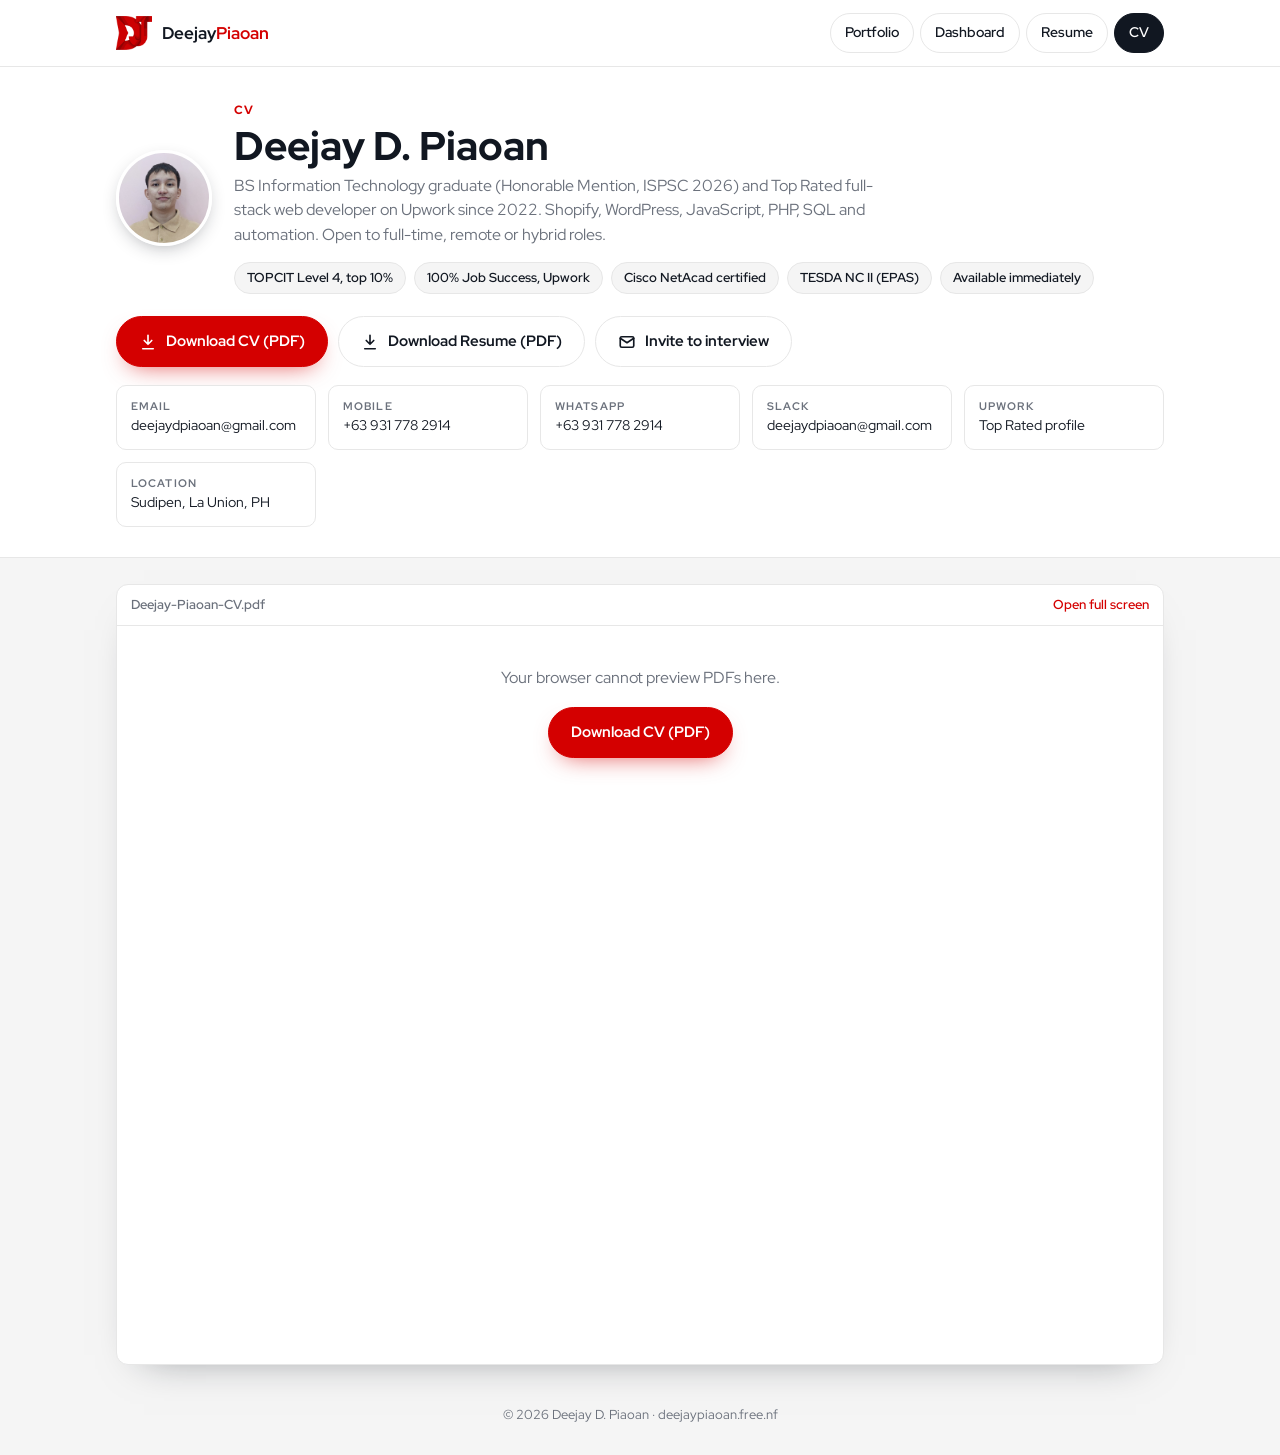
<file: cv/index.html>
<!doctype html>
<html lang="en">
<head>
<meta charset="utf-8">
<meta name="viewport" content="width=device-width, initial-scale=1">
<title>CV | Deejay Piaoan, Full-Stack Web Developer</title>
<meta name="description" content="Download the cv of Deejay D. Piaoan: BS Information Technology graduate, Top Rated full-stack web developer (Shopify, WordPress, automation), TOPCIT Level 4.">
<link rel="canonical" href="https://deejaypiaoan.free.nf/cv/">
<meta property="og:type" content="profile">
<meta property="og:title" content="CV | Deejay Piaoan">
<meta property="og:description" content="BSIT graduate and Top Rated full-stack web developer. View or download the cv (PDF).">
<meta property="og:url" content="https://deejaypiaoan.free.nf/cv/">
<meta property="og:image" content="https://deejaypiaoan.free.nf/wp-content/themes/deejay-cro/assets/img/deejay.jpg">
<link rel="icon" href="/wp-content/themes/deejay-cro/assets/img/favicon.png">
<link rel="preconnect" href="https://fonts.googleapis.com"><link rel="preconnect" href="https://fonts.gstatic.com" crossorigin>
<link href="https://fonts.googleapis.com/css2?family=Red+Hat+Display:wght@400;500;600;700;800;900&display=swap" rel="stylesheet">
<style>
:root{--red:#D40000;--red-dark:#b00000;--ink:#111721;--muted:#6b717c;--line:#E7E7E7;--grey:#F5F5F5;--bg:#fff}
*,*::before,*::after{box-sizing:border-box}
body{margin:0;font-family:"Red Hat Display",-apple-system,BlinkMacSystemFont,"Segoe UI",Roboto,Arial,sans-serif;color:var(--ink);background:var(--grey);line-height:1.55;-webkit-font-smoothing:antialiased}
a{color:inherit;text-decoration:none}
.wrap{max-width:1080px;margin:0 auto;padding:0 16px}
header{background:#fff;border-bottom:1px solid var(--line)}
.top{display:flex;align-items:center;justify-content:space-between;gap:12px;min-height:66px}
.logo{display:flex;align-items:center;gap:10px;font-weight:700;font-size:17px}
.logo img{width:36px;height:auto}
.logo span span{color:var(--red)}
.links{display:flex;gap:6px;flex-wrap:wrap}
.links a{font-size:14px;font-weight:600;padding:8px 14px;border-radius:45px;border:1px solid var(--line);background:#fff}
.links a:hover{border-color:var(--red);color:var(--red)}
.links a.on{background:var(--ink);border-color:var(--ink);color:#fff}
.hero{background:#fff;border-bottom:1px solid var(--line);padding:34px 0 30px}
.card{display:grid;grid-template-columns:auto 1fr;gap:22px;align-items:center}
.photo{width:96px;height:96px;border-radius:50%;object-fit:cover;border:3px solid #fff;box-shadow:0 6px 20px -8px rgba(17,23,33,.45)}
.eyebrow{font-size:12px;font-weight:800;letter-spacing:.12em;text-transform:uppercase;color:var(--red)}
h1{margin:4px 0 6px;font-size:clamp(26px,4.2vw,40px);line-height:1.1;font-weight:800}
.sub{color:var(--muted);font-size:16px;max-width:640px;margin:0}
.chips{display:flex;flex-wrap:wrap;gap:8px;margin-top:14px}
.chip{font-size:13px;font-weight:600;padding:5px 12px;border-radius:45px;background:var(--grey);border:1px solid var(--line)}
.actions{display:flex;flex-wrap:wrap;gap:10px;margin-top:22px}
.btn{display:inline-flex;align-items:center;gap:9px;font-weight:700;font-size:15px;padding:13px 22px;border-radius:45px;border:1.5px solid var(--line);background:#fff;transition:transform .15s,background .15s,border-color .15s}
.btn svg{width:18px;height:18px}
.btn:hover{transform:translateY(-1px);border-color:var(--ink)}
.btn--red{background:var(--red);border-color:var(--red);color:#fff;box-shadow:0 10px 24px -12px rgba(212,0,0,.7)}
.btn--red:hover{background:var(--red-dark);border-color:var(--red-dark)}
.viewer{padding:26px 0 40px}
.frame{background:#fff;border:1px solid var(--line);border-radius:12px;overflow:hidden;box-shadow:0 18px 40px -28px rgba(17,23,33,.5)}
.frame__bar{display:flex;justify-content:space-between;align-items:center;gap:10px;padding:10px 14px;border-bottom:1px solid var(--line);font-size:13px;font-weight:600;color:var(--muted)}
.frame__bar a{color:var(--red)}
.frame object,.frame iframe{display:block;width:100%;height:82vh;min-height:560px;border:0}
.fallback{padding:40px 20px;text-align:center}
.fallback p{color:var(--muted);margin:0 0 16px}
.contact{display:grid;grid-template-columns:repeat(auto-fit,minmax(170px,1fr));gap:12px;margin-top:18px}
.contact a,.contact div{background:#fff;border:1px solid var(--line);border-radius:10px;padding:12px 14px;font-size:14px}
.contact b{display:block;font-size:11px;letter-spacing:.1em;text-transform:uppercase;color:var(--muted)}
footer{text-align:center;color:var(--muted);font-size:13px;padding:0 16px 30px}
@media (max-width:640px){
  .top{flex-direction:column;align-items:flex-start;padding:12px 0}
  .card{grid-template-columns:1fr}
  .photo{width:76px;height:76px}
  .btn{flex:1 1 100%;justify-content:center}
  .frame object,.frame iframe{height:70vh;min-height:420px}
}
@media print{header,.actions,.viewer .frame__bar{display:none}}
</style>
</head>
<body>
<header>
  <div class="wrap top">
    <a class="logo" href="/"><img src="/wp-content/themes/deejay-cro/assets/img/logo.png" alt="" width="36" height="33"><span>Deejay<span>Piaoan</span></span></a>
    <nav class="links" aria-label="Portfolio">
      <a href="/">Portfolio</a>
      <a href="/dashboard/">Dashboard</a>
      <a href="/resume/">Resume</a>
      <a href="/cv/" class="on" aria-current="page">CV</a>
    </nav>
  </div>
</header>

<section class="hero">
  <div class="wrap">
    <div class="card">
      <img class="photo" src="/wp-content/themes/deejay-cro/assets/img/deejay.jpg" alt="Deejay D. Piaoan" width="96" height="96">
      <div>
        <div class="eyebrow">CV</div>
        <h1>Deejay D. Piaoan</h1>
        <p class="sub">BS Information Technology graduate (Honorable Mention, ISPSC 2026) and Top Rated full-stack web developer on Upwork since 2022. Shopify, WordPress, JavaScript, PHP, SQL and automation. Open to full-time, remote or hybrid roles.</p>
        <div class="chips">
          <span class="chip">TOPCIT Level 4, top 10%</span>
          <span class="chip">100% Job Success, Upwork</span>
          <span class="chip">Cisco NetAcad certified</span>
          <span class="chip">TESDA NC II (EPAS)</span>
          <span class="chip">Available immediately</span>
        </div>
      </div>
    </div>
    <div class="actions">
      <a class="btn btn--red" href="/cv/Deejay-Piaoan-CV.pdf" download="Deejay-Piaoan-CV.pdf"><svg viewBox="0 0 24 24" fill="none" stroke="currentColor" stroke-width="2.2" stroke-linecap="round" stroke-linejoin="round" aria-hidden="true"><path d="M12 3v12M7 10l5 5 5-5M5 21h14"/></svg>Download CV (PDF)</a>
      <a class="btn" href="/resume/Deejay-Piaoan-Resume.pdf" download="Deejay-Piaoan-Resume.pdf"><svg viewBox="0 0 24 24" fill="none" stroke="currentColor" stroke-width="2.2" stroke-linecap="round" stroke-linejoin="round" aria-hidden="true"><path d="M12 3v12M7 10l5 5 5-5M5 21h14"/></svg>Download Resume (PDF)</a>
      <a data-email class="btn" href="mailto:deejaydpiaoan@gmail.com?subject=Interview%20invitation%20for%20Deejay%20Piaoan"><svg viewBox="0 0 24 24" fill="none" stroke="currentColor" stroke-width="2.2" stroke-linecap="round" stroke-linejoin="round" aria-hidden="true"><rect x="3" y="5" width="18" height="14" rx="2"/><path d="M3 7l9 6 9-6"/></svg>Invite to interview</a>
    </div>
    <div class="contact">
      <a data-email href="mailto:deejaydpiaoan@gmail.com"><b>Email</b>deejaydpiaoan@gmail.com</a>
      <a href="tel:+639317782914"><b>Mobile</b>+63 931 778 2914</a>
      <a data-wa href="https://wa.me/639317782914?text=Hi%20Deejay%2C%20I%20saw%20your%20portfolio" target="_blank" rel="noopener"><b>WhatsApp</b>+63 931 778 2914</a>
      <a href="#" data-slack title="Slack: deejaydpiaoan@gmail.com"><b>Slack</b>deejaydpiaoan@gmail.com</a>
      <a href="https://www.upwork.com/freelancers/deejayp2" target="_blank" rel="noopener"><b>Upwork</b>Top Rated profile</a>
      <div><b>Location</b>Sudipen, La Union, PH</div>
    </div>
  </div>
</section>

<section class="viewer">
  <div class="wrap">
    <div class="frame">
      <div class="frame__bar"><span>Deejay-Piaoan-CV.pdf</span><a href="/cv/Deejay-Piaoan-CV.pdf" target="_blank" rel="noopener">Open full screen</a></div>
      <object data="/cv/Deejay-Piaoan-CV.pdf#view=FitH" type="application/pdf" aria-label="CV preview">
        <div class="fallback">
          <p>Your browser cannot preview PDFs here.</p>
          <a class="btn btn--red" href="/cv/Deejay-Piaoan-CV.pdf" download="Deejay-Piaoan-CV.pdf">Download CV (PDF)</a>
        </div>
      </object>
    </div>
  </div>
</section>

<footer>&copy; 2026 Deejay D. Piaoan &middot; <a href="/">deejaypiaoan.free.nf</a></footer>
<style>.djtoast{position:fixed;left:50%;bottom:24px;transform:translateX(-50%);z-index:2147483000;max-width:calc(100% - 32px);background:#202124;color:#fff;border:1px solid rgba(255,255,255,.18);border-radius:12px;padding:12px 16px;font:600 14px/1.45 inherit;box-shadow:0 12px 30px -10px rgba(0,0,0,.5)}
</style>
<script>(function(){var E='deejaydpiaoan@gmail.com';function toast(m){var o=document.querySelector('.djtoast');if(o)o.remove();var t=document.createElement('div');t.className='djtoast';t.setAttribute('role','status');t.textContent=m;document.body.appendChild(t);setTimeout(function(){t.remove();},8000);}
function copy(){try{if(navigator.clipboard)navigator.clipboard.writeText(E).catch(function(){});}catch(x){}}
document.addEventListener('click',function(e){var a=e.target.closest&&e.target.closest('a[data-slack],a[data-wa],a[data-email]');if(!a)return;
if(a.hasAttribute('data-slack')){e.preventDefault();copy();toast('My Slack: '+E+'. Add me with this email in Slack and I will accept right away.');return;}
if(a.hasAttribute('data-wa')){e.preventDefault();var u=a.href,w=null;try{w=window.open(u,'_blank');}catch(x){}if(w){try{w.opener=null;}catch(x){}}else{location.href=u;}toast('Opening WhatsApp chat with Deejay (+63 931 778 2914)...');return;}
if(a.hasAttribute('data-email')){copy();setTimeout(function(){toast('Email: '+E+' (copied). If no email app opened, paste it into Gmail or Outlook.');},300);}});})();</script>
</body>
</html>
</file>
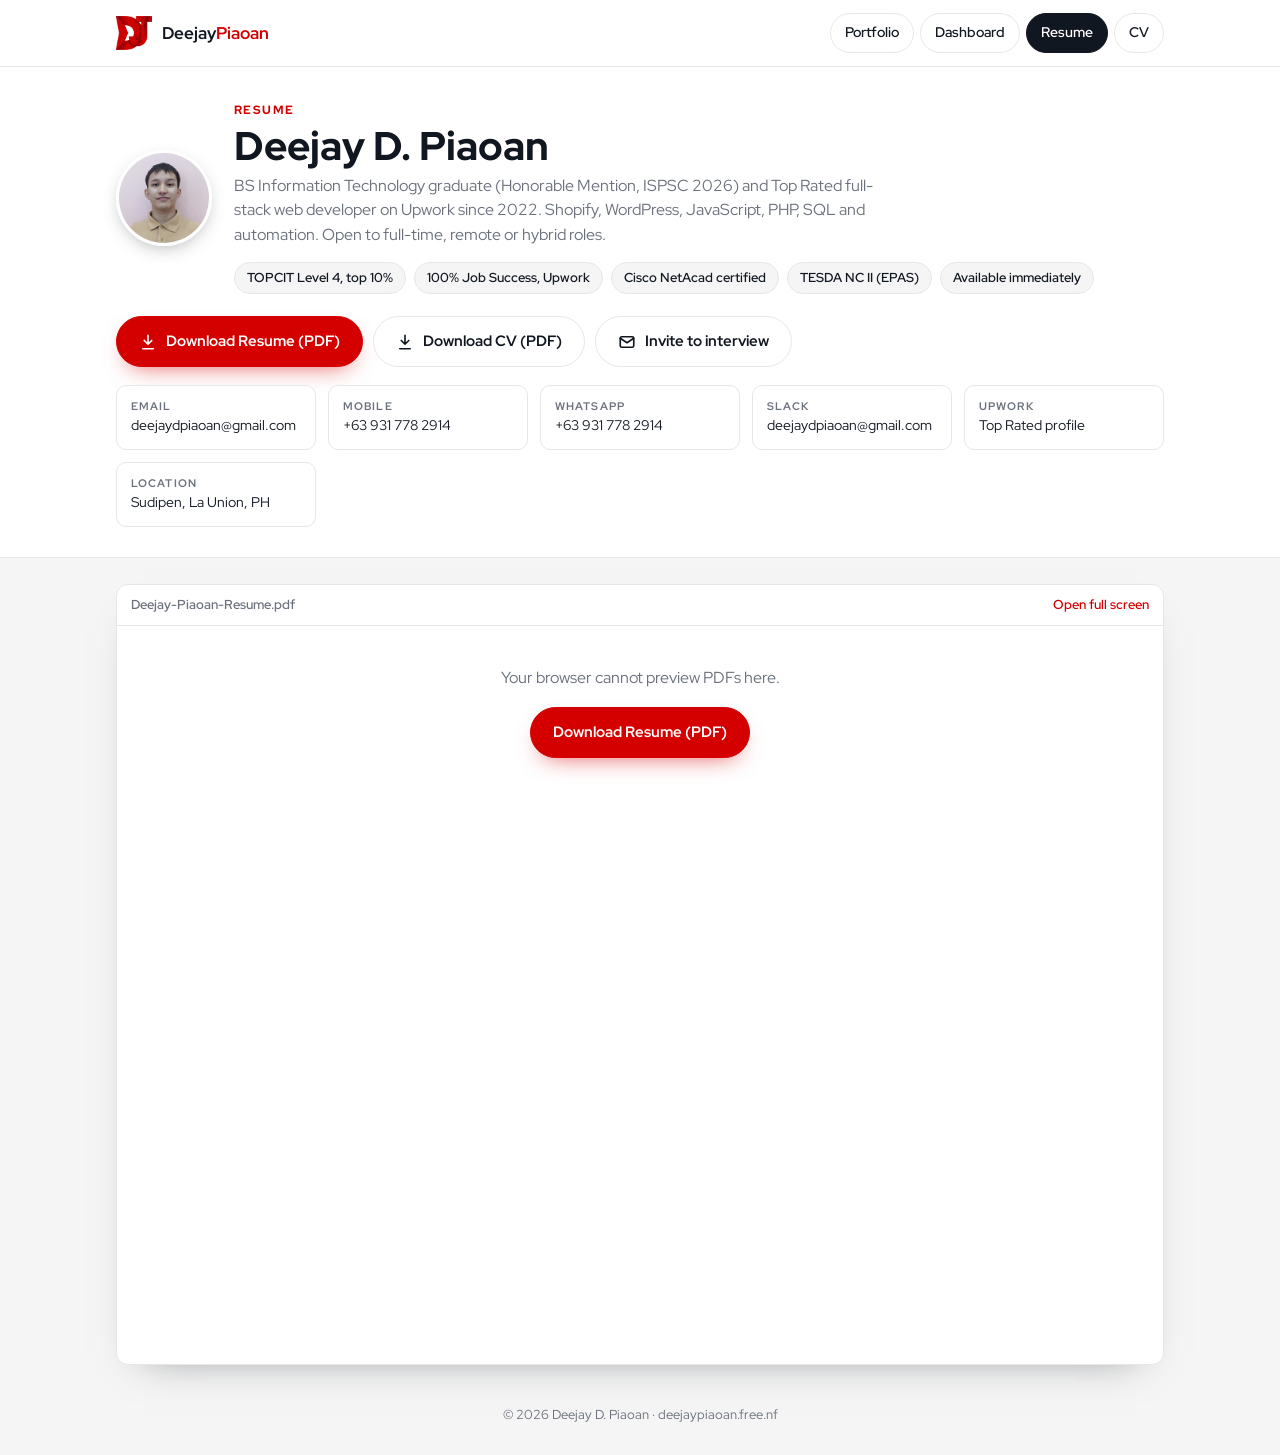
<file: resume/index.html>
<!doctype html>
<html lang="en">
<head>
<meta charset="utf-8">
<meta name="viewport" content="width=device-width, initial-scale=1">
<title>Resume | Deejay Piaoan, Full-Stack Web Developer</title>
<meta name="description" content="Download the resume of Deejay D. Piaoan: BS Information Technology graduate, Top Rated full-stack web developer (Shopify, WordPress, automation), TOPCIT Level 4.">
<link rel="canonical" href="https://deejaypiaoan.free.nf/resume/">
<meta property="og:type" content="profile">
<meta property="og:title" content="Resume | Deejay Piaoan">
<meta property="og:description" content="BSIT graduate and Top Rated full-stack web developer. View or download the resume (PDF).">
<meta property="og:url" content="https://deejaypiaoan.free.nf/resume/">
<meta property="og:image" content="https://deejaypiaoan.free.nf/wp-content/themes/deejay-cro/assets/img/deejay.jpg">
<link rel="icon" href="/wp-content/themes/deejay-cro/assets/img/favicon.png">
<link rel="preconnect" href="https://fonts.googleapis.com"><link rel="preconnect" href="https://fonts.gstatic.com" crossorigin>
<link href="https://fonts.googleapis.com/css2?family=Red+Hat+Display:wght@400;500;600;700;800;900&display=swap" rel="stylesheet">
<style>
:root{--red:#D40000;--red-dark:#b00000;--ink:#111721;--muted:#6b717c;--line:#E7E7E7;--grey:#F5F5F5;--bg:#fff}
*,*::before,*::after{box-sizing:border-box}
body{margin:0;font-family:"Red Hat Display",-apple-system,BlinkMacSystemFont,"Segoe UI",Roboto,Arial,sans-serif;color:var(--ink);background:var(--grey);line-height:1.55;-webkit-font-smoothing:antialiased}
a{color:inherit;text-decoration:none}
.wrap{max-width:1080px;margin:0 auto;padding:0 16px}
header{background:#fff;border-bottom:1px solid var(--line)}
.top{display:flex;align-items:center;justify-content:space-between;gap:12px;min-height:66px}
.logo{display:flex;align-items:center;gap:10px;font-weight:700;font-size:17px}
.logo img{width:36px;height:auto}
.logo span span{color:var(--red)}
.links{display:flex;gap:6px;flex-wrap:wrap}
.links a{font-size:14px;font-weight:600;padding:8px 14px;border-radius:45px;border:1px solid var(--line);background:#fff}
.links a:hover{border-color:var(--red);color:var(--red)}
.links a.on{background:var(--ink);border-color:var(--ink);color:#fff}
.hero{background:#fff;border-bottom:1px solid var(--line);padding:34px 0 30px}
.card{display:grid;grid-template-columns:auto 1fr;gap:22px;align-items:center}
.photo{width:96px;height:96px;border-radius:50%;object-fit:cover;border:3px solid #fff;box-shadow:0 6px 20px -8px rgba(17,23,33,.45)}
.eyebrow{font-size:12px;font-weight:800;letter-spacing:.12em;text-transform:uppercase;color:var(--red)}
h1{margin:4px 0 6px;font-size:clamp(26px,4.2vw,40px);line-height:1.1;font-weight:800}
.sub{color:var(--muted);font-size:16px;max-width:640px;margin:0}
.chips{display:flex;flex-wrap:wrap;gap:8px;margin-top:14px}
.chip{font-size:13px;font-weight:600;padding:5px 12px;border-radius:45px;background:var(--grey);border:1px solid var(--line)}
.actions{display:flex;flex-wrap:wrap;gap:10px;margin-top:22px}
.btn{display:inline-flex;align-items:center;gap:9px;font-weight:700;font-size:15px;padding:13px 22px;border-radius:45px;border:1.5px solid var(--line);background:#fff;transition:transform .15s,background .15s,border-color .15s}
.btn svg{width:18px;height:18px}
.btn:hover{transform:translateY(-1px);border-color:var(--ink)}
.btn--red{background:var(--red);border-color:var(--red);color:#fff;box-shadow:0 10px 24px -12px rgba(212,0,0,.7)}
.btn--red:hover{background:var(--red-dark);border-color:var(--red-dark)}
.viewer{padding:26px 0 40px}
.frame{background:#fff;border:1px solid var(--line);border-radius:12px;overflow:hidden;box-shadow:0 18px 40px -28px rgba(17,23,33,.5)}
.frame__bar{display:flex;justify-content:space-between;align-items:center;gap:10px;padding:10px 14px;border-bottom:1px solid var(--line);font-size:13px;font-weight:600;color:var(--muted)}
.frame__bar a{color:var(--red)}
.frame object,.frame iframe{display:block;width:100%;height:82vh;min-height:560px;border:0}
.fallback{padding:40px 20px;text-align:center}
.fallback p{color:var(--muted);margin:0 0 16px}
.contact{display:grid;grid-template-columns:repeat(auto-fit,minmax(170px,1fr));gap:12px;margin-top:18px}
.contact a,.contact div{background:#fff;border:1px solid var(--line);border-radius:10px;padding:12px 14px;font-size:14px}
.contact b{display:block;font-size:11px;letter-spacing:.1em;text-transform:uppercase;color:var(--muted)}
footer{text-align:center;color:var(--muted);font-size:13px;padding:0 16px 30px}
@media (max-width:640px){
  .top{flex-direction:column;align-items:flex-start;padding:12px 0}
  .card{grid-template-columns:1fr}
  .photo{width:76px;height:76px}
  .btn{flex:1 1 100%;justify-content:center}
  .frame object,.frame iframe{height:70vh;min-height:420px}
}
@media print{header,.actions,.viewer .frame__bar{display:none}}
</style>
</head>
<body>
<header>
  <div class="wrap top">
    <a class="logo" href="/"><img src="/wp-content/themes/deejay-cro/assets/img/logo.png" alt="" width="36" height="33"><span>Deejay<span>Piaoan</span></span></a>
    <nav class="links" aria-label="Portfolio">
      <a href="/">Portfolio</a>
      <a href="/dashboard/">Dashboard</a>
      <a href="/resume/" class="on" aria-current="page">Resume</a>
      <a href="/cv/">CV</a>
    </nav>
  </div>
</header>

<section class="hero">
  <div class="wrap">
    <div class="card">
      <img class="photo" src="/wp-content/themes/deejay-cro/assets/img/deejay.jpg" alt="Deejay D. Piaoan" width="96" height="96">
      <div>
        <div class="eyebrow">Resume</div>
        <h1>Deejay D. Piaoan</h1>
        <p class="sub">BS Information Technology graduate (Honorable Mention, ISPSC 2026) and Top Rated full-stack web developer on Upwork since 2022. Shopify, WordPress, JavaScript, PHP, SQL and automation. Open to full-time, remote or hybrid roles.</p>
        <div class="chips">
          <span class="chip">TOPCIT Level 4, top 10%</span>
          <span class="chip">100% Job Success, Upwork</span>
          <span class="chip">Cisco NetAcad certified</span>
          <span class="chip">TESDA NC II (EPAS)</span>
          <span class="chip">Available immediately</span>
        </div>
      </div>
    </div>
    <div class="actions">
      <a class="btn btn--red" href="/resume/Deejay-Piaoan-Resume.pdf" download="Deejay-Piaoan-Resume.pdf"><svg viewBox="0 0 24 24" fill="none" stroke="currentColor" stroke-width="2.2" stroke-linecap="round" stroke-linejoin="round" aria-hidden="true"><path d="M12 3v12M7 10l5 5 5-5M5 21h14"/></svg>Download Resume (PDF)</a>
      <a class="btn" href="/cv/Deejay-Piaoan-CV.pdf" download="Deejay-Piaoan-CV.pdf"><svg viewBox="0 0 24 24" fill="none" stroke="currentColor" stroke-width="2.2" stroke-linecap="round" stroke-linejoin="round" aria-hidden="true"><path d="M12 3v12M7 10l5 5 5-5M5 21h14"/></svg>Download CV (PDF)</a>
      <a data-email class="btn" href="mailto:deejaydpiaoan@gmail.com?subject=Interview%20invitation%20for%20Deejay%20Piaoan"><svg viewBox="0 0 24 24" fill="none" stroke="currentColor" stroke-width="2.2" stroke-linecap="round" stroke-linejoin="round" aria-hidden="true"><rect x="3" y="5" width="18" height="14" rx="2"/><path d="M3 7l9 6 9-6"/></svg>Invite to interview</a>
    </div>
    <div class="contact">
      <a data-email href="mailto:deejaydpiaoan@gmail.com"><b>Email</b>deejaydpiaoan@gmail.com</a>
      <a href="tel:+639317782914"><b>Mobile</b>+63 931 778 2914</a>
      <a data-wa href="https://wa.me/639317782914?text=Hi%20Deejay%2C%20I%20saw%20your%20portfolio" target="_blank" rel="noopener"><b>WhatsApp</b>+63 931 778 2914</a>
      <a href="#" data-slack title="Slack: deejaydpiaoan@gmail.com"><b>Slack</b>deejaydpiaoan@gmail.com</a>
      <a href="https://www.upwork.com/freelancers/deejayp2" target="_blank" rel="noopener"><b>Upwork</b>Top Rated profile</a>
      <div><b>Location</b>Sudipen, La Union, PH</div>
    </div>
  </div>
</section>

<section class="viewer">
  <div class="wrap">
    <div class="frame">
      <div class="frame__bar"><span>Deejay-Piaoan-Resume.pdf</span><a href="/resume/Deejay-Piaoan-Resume.pdf" target="_blank" rel="noopener">Open full screen</a></div>
      <object data="/resume/Deejay-Piaoan-Resume.pdf#view=FitH" type="application/pdf" aria-label="Resume preview">
        <div class="fallback">
          <p>Your browser cannot preview PDFs here.</p>
          <a class="btn btn--red" href="/resume/Deejay-Piaoan-Resume.pdf" download="Deejay-Piaoan-Resume.pdf">Download Resume (PDF)</a>
        </div>
      </object>
    </div>
  </div>
</section>

<footer>&copy; 2026 Deejay D. Piaoan &middot; <a href="/">deejaypiaoan.free.nf</a></footer>
<style>.djtoast{position:fixed;left:50%;bottom:24px;transform:translateX(-50%);z-index:2147483000;max-width:calc(100% - 32px);background:#202124;color:#fff;border:1px solid rgba(255,255,255,.18);border-radius:12px;padding:12px 16px;font:600 14px/1.45 inherit;box-shadow:0 12px 30px -10px rgba(0,0,0,.5)}
</style>
<script>(function(){var E='deejaydpiaoan@gmail.com';function toast(m){var o=document.querySelector('.djtoast');if(o)o.remove();var t=document.createElement('div');t.className='djtoast';t.setAttribute('role','status');t.textContent=m;document.body.appendChild(t);setTimeout(function(){t.remove();},8000);}
function copy(){try{if(navigator.clipboard)navigator.clipboard.writeText(E).catch(function(){});}catch(x){}}
document.addEventListener('click',function(e){var a=e.target.closest&&e.target.closest('a[data-slack],a[data-wa],a[data-email]');if(!a)return;
if(a.hasAttribute('data-slack')){e.preventDefault();copy();toast('My Slack: '+E+'. Add me with this email in Slack and I will accept right away.');return;}
if(a.hasAttribute('data-wa')){e.preventDefault();var u=a.href,w=null;try{w=window.open(u,'_blank');}catch(x){}if(w){try{w.opener=null;}catch(x){}}else{location.href=u;}toast('Opening WhatsApp chat with Deejay (+63 931 778 2914)...');return;}
if(a.hasAttribute('data-email')){copy();setTimeout(function(){toast('Email: '+E+' (copied). If no email app opened, paste it into Gmail or Outlook.');},300);}});})();</script>
</body>
</html>
</file>
